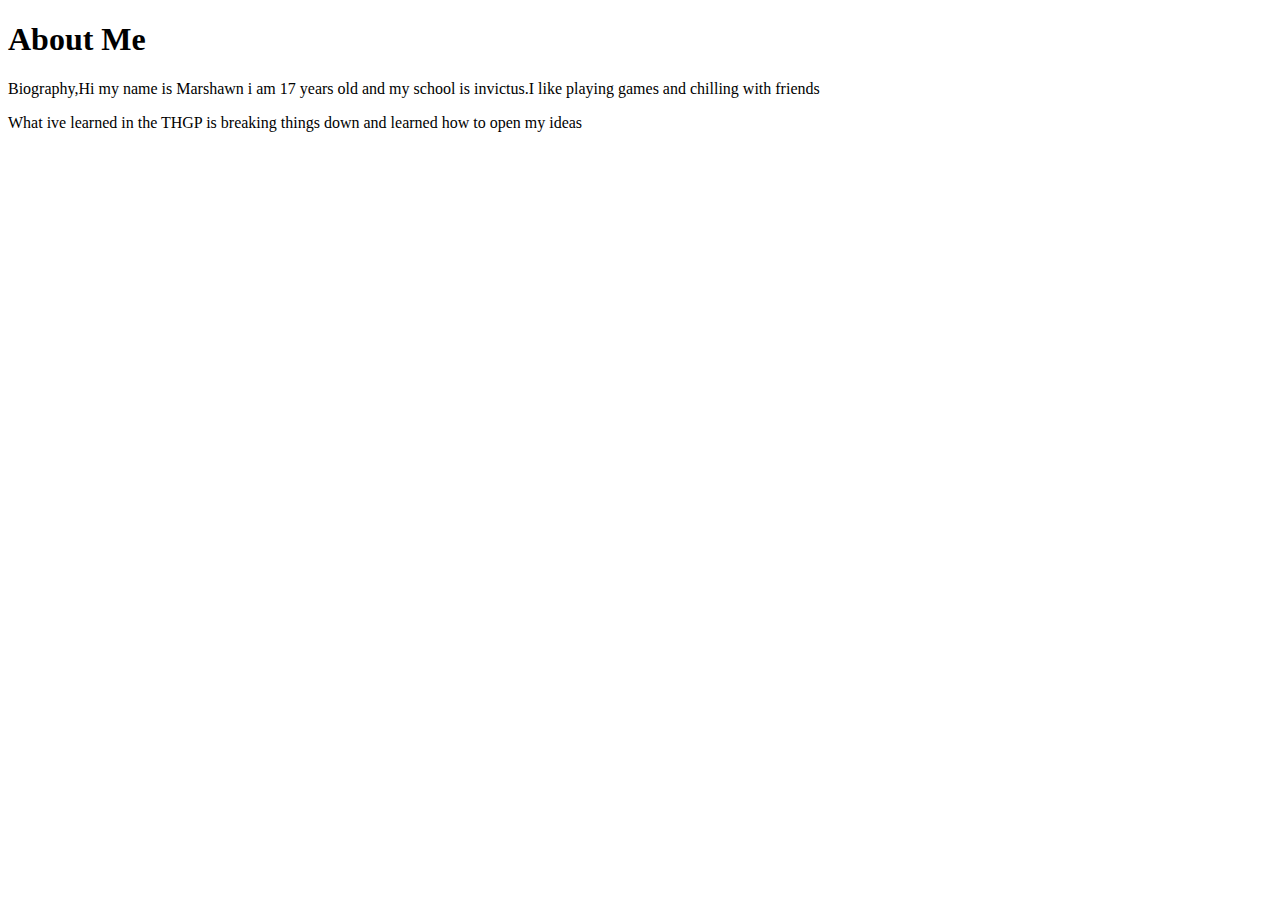
<file: Web Dev/index.html>
<!DOCTYPE html>
<html lang="en">
    <head>
        <meta charset="UTF-8">
        <meta name="viewport" content="width=device-width, initial-scale=1.0">
        <title>Document</title>
        <h1>About Me</h1> 
    </head> 
    </h1>
    <body>
        <p>Biography,Hi my name is Marshawn i am 17 years old and my school is invictus.I like playing games and chilling with friends</p>
        <p>What ive learned in the THGP is breaking things down and learned how to open my ideas </p>
    </body>
<html>
</file>
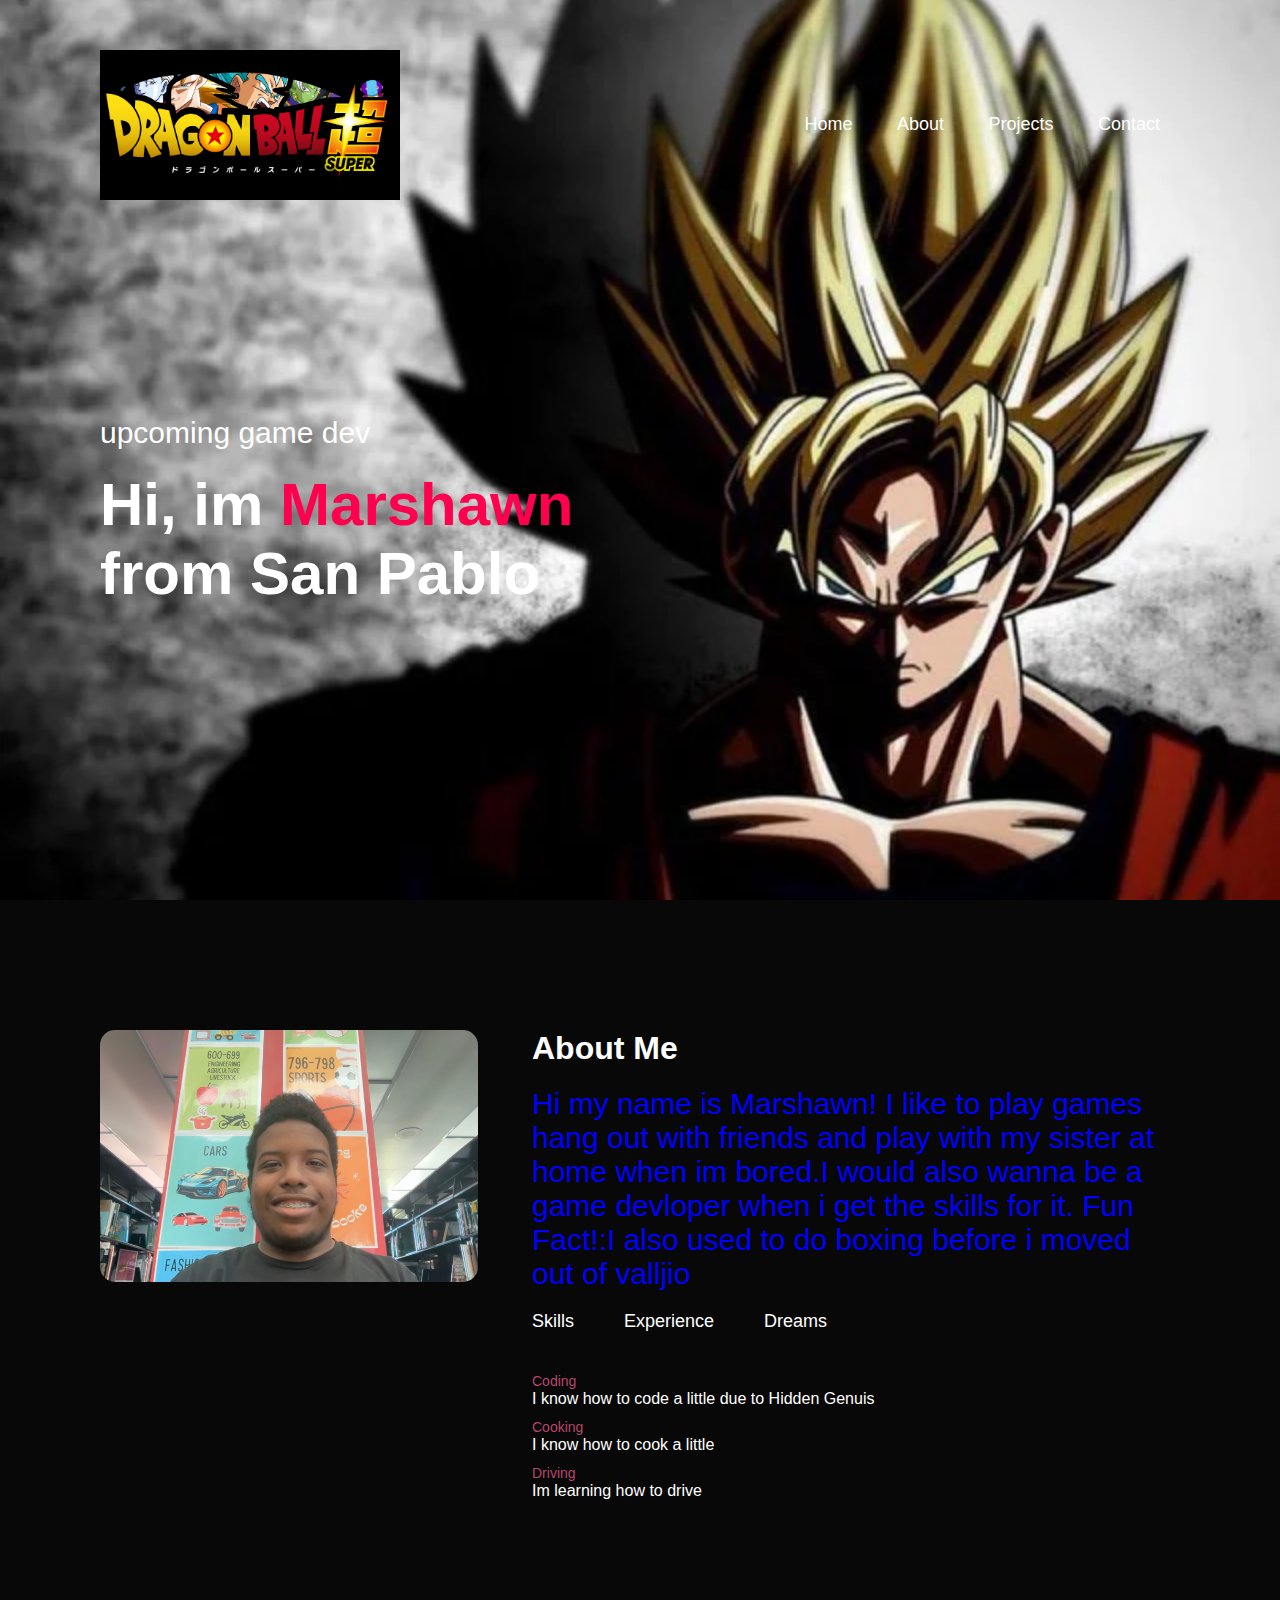
<file: Web Dev/Portfolio/index.html>
<!DOCTYPE html>
<html lang="en">
<head>
    <meta charset="UTF-8">
    <meta name="viewport" content="width=Z, initial-scale=1.0">
    <title>Marshawn Portfolio</title>
    <link rel="stylesheet" href="style.css">
</head>
<body>

    <div id="header">
        <div class= "container">
              <nav> 
                  <img src="Images/Logo.png" class="logo">
                  <ul>
                     <li><a href ="Home">Home </a></li>
                     <li><a href ="Home">About</a></li>
                     <li><a href ="Home">Projects</a></li>
                     <li><a href ="Home">Contact</a></li>
                  </ul>
               </nav>
               <div class="header-text">
                <p>upcoming game dev</p>
                <h1>Hi, im <span>Marshawn</span><br> from San Pablo</h1>
               </div>
        </div> 
    </div>

    <div id="about">
        <div class="container">
            <div class="row">
                <div class="about-col-1">
                    <img src="Images/myphoto.png.jpg">
                </div>

                <div class="about-col-2">
                    <h1>About Me</h1>
                    <p>
                        Hi my name is Marshawn! I like to play games hang out with friends 
                        and play with my sister at home when im bored.I would also wanna be 
                        a game devloper when i get the skills for it. Fun Fact!:I also used 
                        to do boxing before i moved out of valljio
                    </p>

                     <div class="tab-titles">
                      <h1 class="tab-links" onclick="opentab(skills)">Skills</h1>
                      <h1 class="tab-links"onclick="opentab(Experience)">Experience</h1>
                      <h1 class="tab-links"onclick="opentab(Dreams)">Dreams</h1>
                    </div>
                    <div class="tab-contents">
                        <ul>
                            <li><span>Coding</span><br>I know how to code a little due to Hidden Genuis</li>
                            <li><span>Cooking</span><br>I know how to cook a little</li>
                            <li><span>Driving</span><br>Im learning how to drive</li>
                        </ul>
                    </div>
                </div id="services">
                

                </div>
            </div>
        </div>
    </div>
    
</body>
</html>
</file>
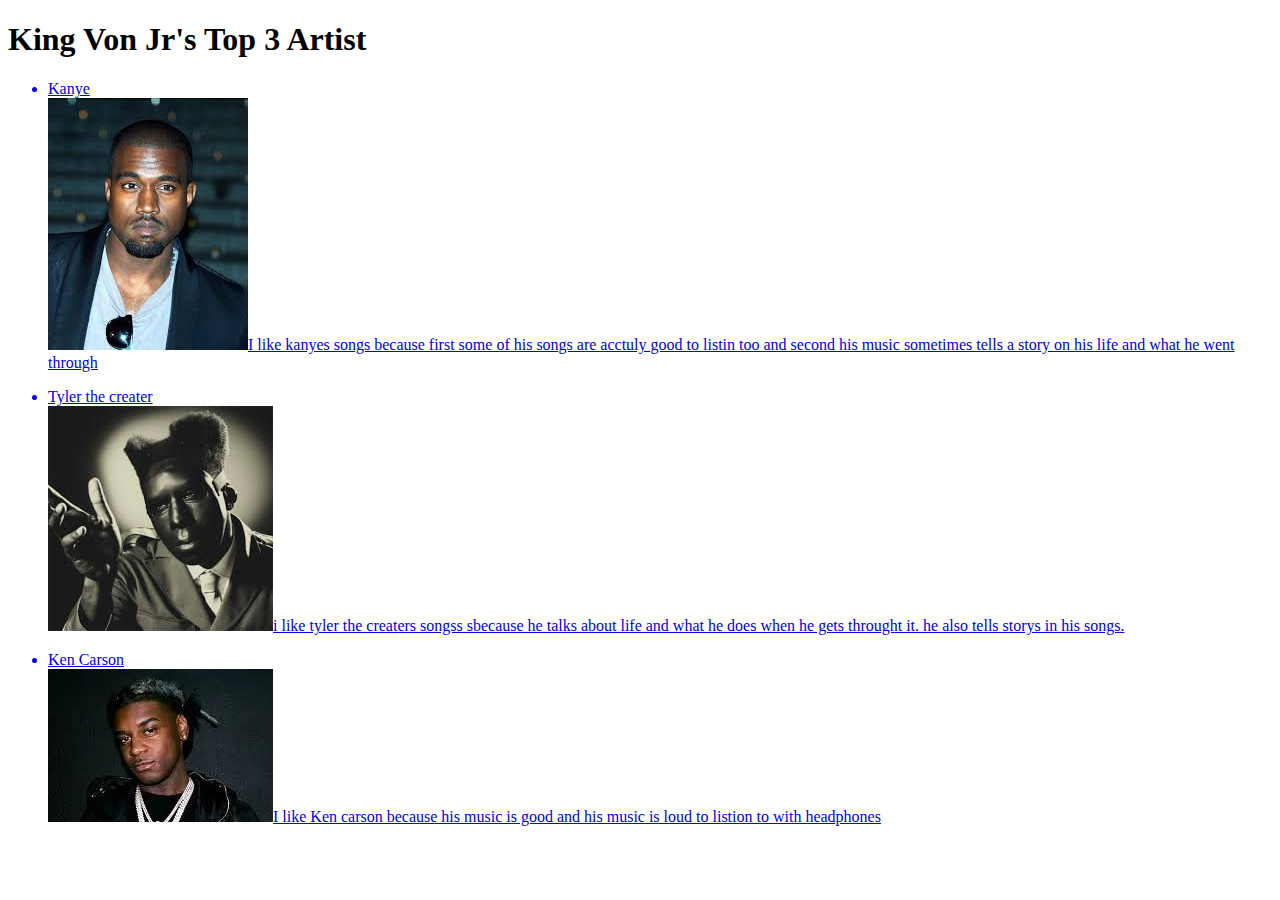
<file: Web Dev/week1/HTMLReview.html>
<!DOCTYPE html>
<html lang="en">
<head>
    <meta charset="UTF-8">
    <meta name="viewport" content="width=device-width, initial-scale=1.0">
    <title>Document</title>
    <h1>King Von Jr's Top 3 Artist</h1>
</head>
<body>
    <ul>
        <a href="https://www.youtube.com/watch?v=uHcP8XX5IJA&list=PLTfO7IRJ-B3BKFN93H4G9D9lyklswLNtX&index=4&pp=iAQB8AUB"a>
        <li>Kanye</li>
            
        <img src="download.jpeg"
        <p>I like kanyes songs because first some of his songs are acctuly good to listin too and second his music sometimes tells a story on his life and what he went through</p>
        <a href="https://www.youtube.com/watch?v=9JQDPjpfiGw&pp=ygUOYSBib3kgaXMgYSBndW4%3D"a>
        <li>Tyler the creater</li>
        <img src="download (1).jpeg"
        <p>i like tyler the creaters songss sbecause he talks about life and what he does when he gets throught it. he also tells storys in his songs.</p> 
       <a href="https://www.youtube.com/watch?v=yuR4EjjF3lE&list=PLxA687tYuMWheE1-CLWYNjA9RFDiZAkSI&index=3&pp=iAQB8AUB"a>
        <li>Ken Carson</li>
        <img src="download.webp"
        <p>I like Ken carson because his music is good and his music is loud to listion to with headphones</p>
    </ul>
</body>
</html>
</file>
<file: Web Dev/Portfolio/style.css>
* {
    margin: 0%;
    padding: 0%;
    font-family: 'Poppins', sans-serif;
    box-sizing: border-box;
}

body {
    background-color: #080808;
    color: #fff;
}

#header  {
    width: 100%;
    height: 100vh;
    background-image: url("Images/goku.jpeg");
    background-size: cover;
    background-position: center;
}
.logo {
     width: 300px;
}

.container{
    padding: 50px 100px;
}
nav{
  display: flex;
  align-items: center;
  justify-content: space-between;
  flex-wrap: wrap;
}
nav ul li{
    list-style: none;
    display: inline-block;
    margin: 10px 20px;
}
nav ul li a{
color: #fff;
text-decoration: none;
font-size: 18px;
position: relative;
}

nav ul li a::after{
   content: '';
   width: 0%;
   height: 3px;
   background: #ff004f;
   position: absolute;
   left: 0%;
   bottom: -6px;
   transition: 0.5s;
}
nav ul li a:hover::after{
    width: 100%;
}
.header-text{
   margin-top: 20%;
   font-size: 30px;
}
.header-text h1{
    font-size: 60px;
    margin-top: 20px;
}
.header-text h1 span{
    color: #ff004f;
}

#about{
padding: 80px 0;

}

.row {
    display: flex;
    justify-content: space-between;
    flex-wrap: wrap;

}
.about-col-1 {
    flex-basis: 35%;
}
.about-col-1 img{
    width: 100%;
    border-radius: 15px;
}
.about-col-2{
    flex-basis: 60%;
}
.about-col-2 p{
    padding-top: 20px; 
    font-size: 30px;
    color: blue;
}
.sub-title{
    font-size: 60px;
    font-weight: 600;
    color: #fff;
}
.tab-titles{
    display: flex;
    margin: 20px 0 40px;
}
.tab-links{
    margin-right: 50px;
    font-size: 18px;
    font-weight: 500;
    cursor: pointer;
    position: relative;
}
.tab-links::after{
    content: "";
    width: 0;
    height: 3px;
    background: #ff004f;
    position: absolute;
    left: 0;
    bottom: -8px;
    transition: 0.5;
}
.tab-links.active-link::after{
    width: 50%;
}
.tab-contents ul li{
    list-style: none;
    margin: 10px 0;
}
.tab-contents ul li span{
    color: #b54769;
    font-size: 14px;
}
</file>
